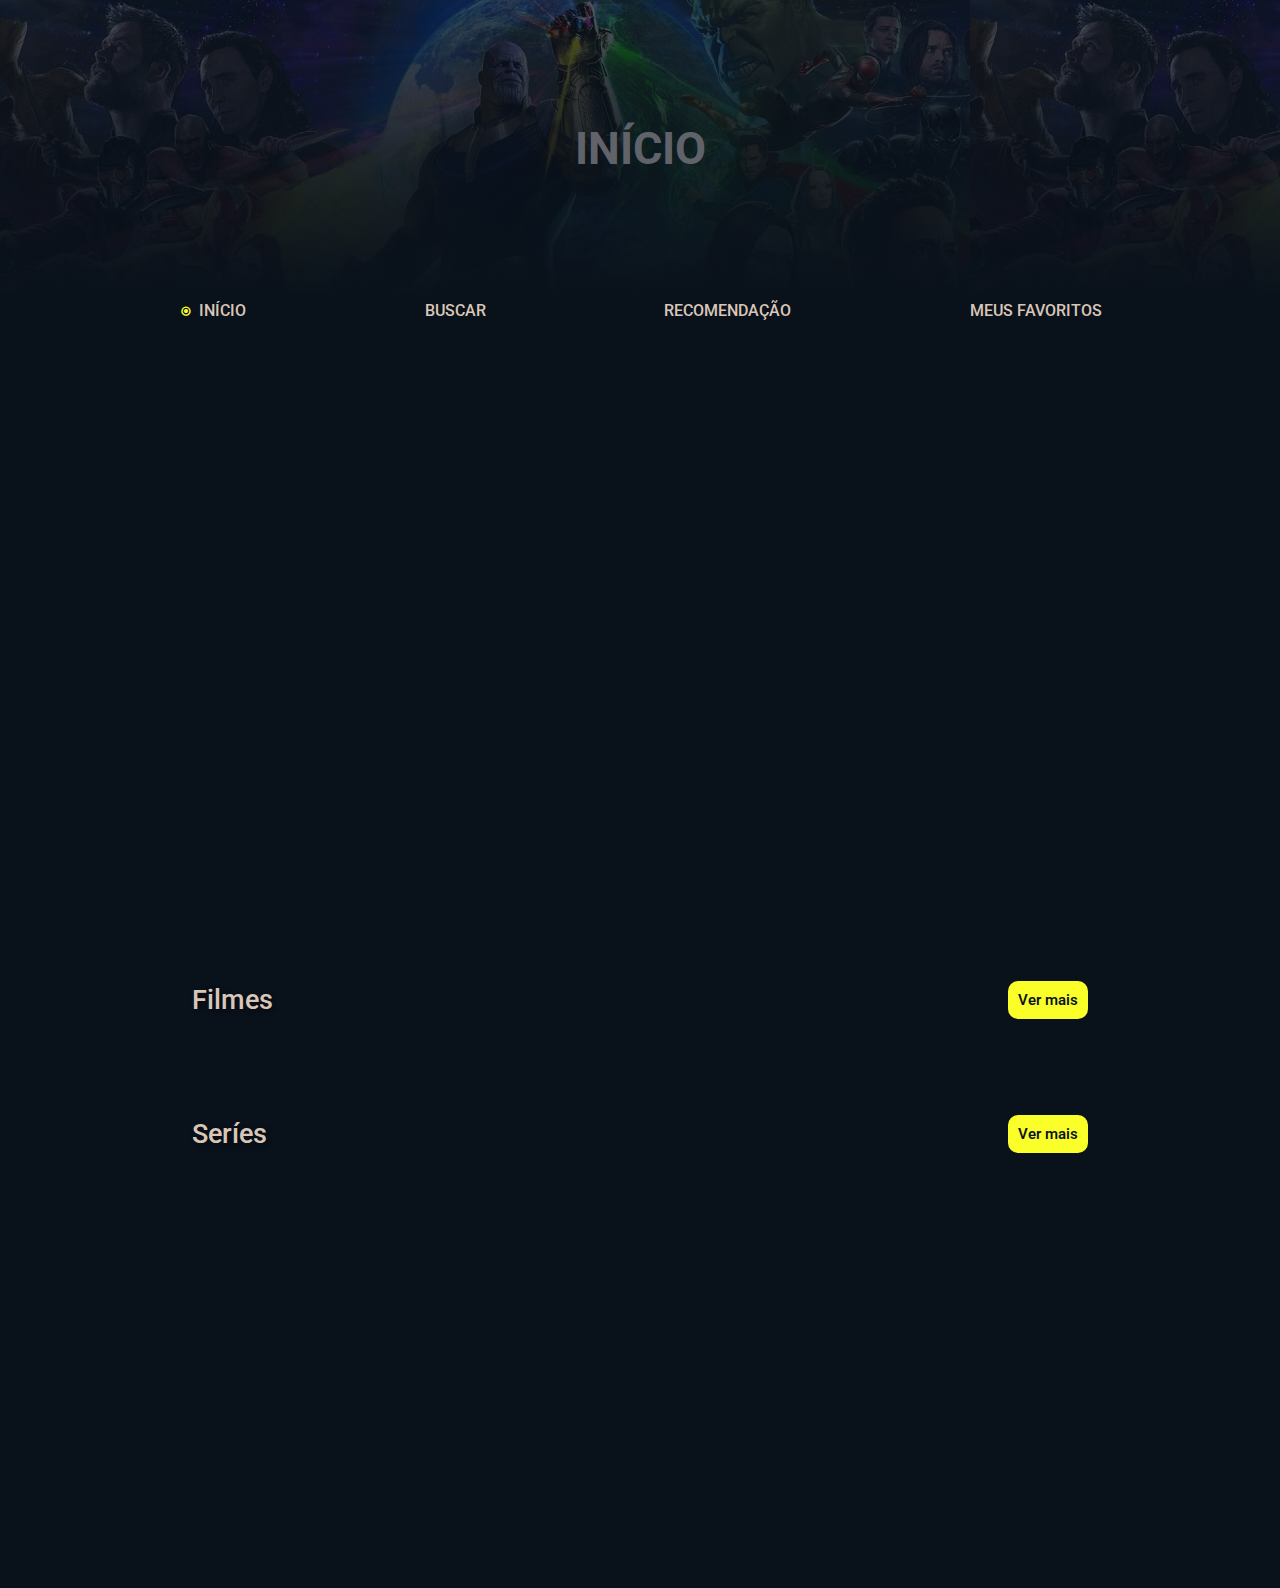
<file: index.html>
<!DOCTYPE html>
<html>
  <head>
    <meta http-equiv="refresh" content="0; url=pages/home/home.html" />
    <link rel="shortcut icon" href="/assets/img/favicon.ico" type="image/x-icon">
  </head>
  <body></body>
</html>
</file>
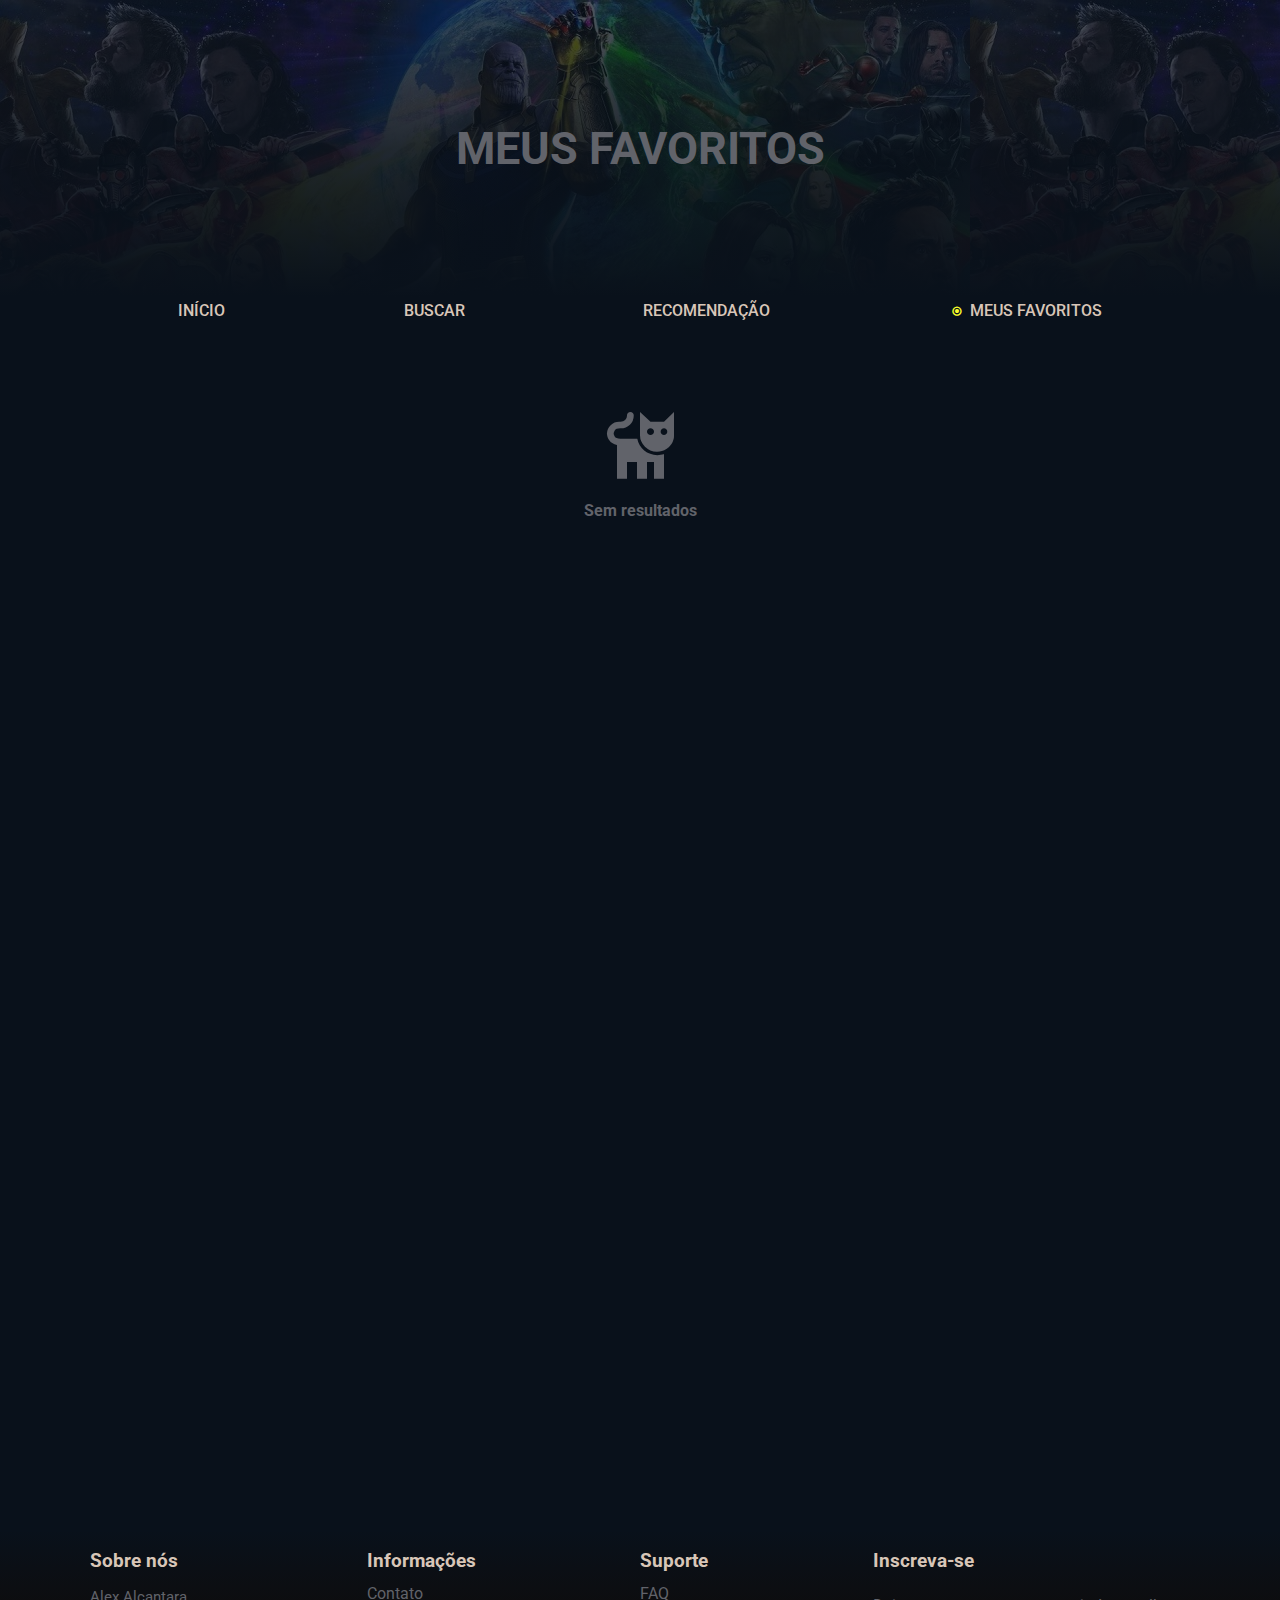
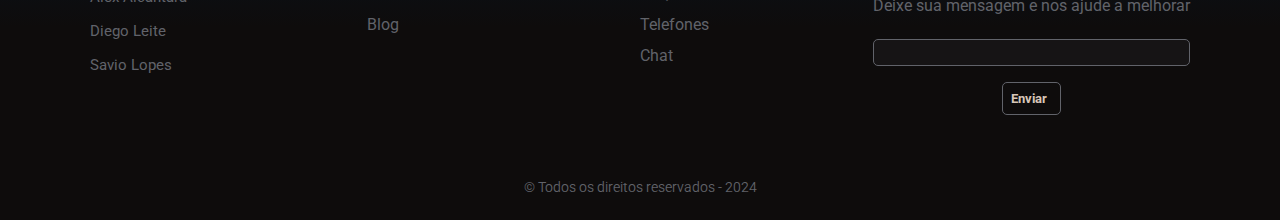
<file: pages/favorites/favorites.html>
<!DOCTYPE html>
<html lang="pt-BR">
  <head>
    <meta charset="UTF-8" />
    <meta name="viewport" content="width=device-width, initial-scale=1.0" />
    <title>Meus favoritos</title>
    <link rel="stylesheet" href="../../styles/global/globalStyles.css" />
    <link rel="stylesheet" href="../../styles/stylePages/favorites.css" />
    <link
      href="https://fonts.googleapis.com/css2?family=Roboto:wght@400;700&display=swap"
      rel="stylesheet"
    />
    <link
      href="https://unpkg.com/boxicons@2.1.4/css/boxicons.min.css"
      rel="stylesheet"
    />
    <link
      rel="stylesheet"
      href="https://cdnjs.cloudflare.com/ajax/libs/font-awesome/6.6.0/css/all.min.css"
      integrity="sha512-Kc323vGBEqzTmouAECnVceyQqyqdsSiqLQISBL29aUW4U/M7pSPA/gEUZQqv1cwx4OnYxTxve5UMg5GT6L4JJg=="
      crossorigin="anonymous"
      referrerpolicy="no-referrer"
    />
    <link
      rel="shortcut icon"
      href="https://gerencia-de-configuracao-e-mudancas.github.io/projeto-final-devmasters/assets/img/favicon.ico"
      type="image/x-icon"
    />
  </head>
  <body>
    <div class="conteinerPrincipal">
      <div class="modalMenuTelasMenores">
        <a href="../home/home.html">INÍCIO </a>
        <a href="../findTitulo/findTitulo.html">BUSCAR</a>

        <a href="../randomTitulo/randomTitulo.html">RECOMENDAÇÃO</a>

        <a href="../favorites/favorites.html">MEUS FAVORITOS</a>
      </div>
      <div class="divModal hide" id="divModalFavorites"></div>
      <header>
        <div class="logo">
          <div class="conteinerLogo"><h1>MEUS FAVORITOS</h1></div>
        </div>

        <div class="iconeMenu">
          <i class="bx bx-menu"></i>
        </div>

        <nav>
          <a href="../home/home.html">INÍCIO </a>

          <a href="../findTitulo/findTitulo.html">BUSCAR</a>

          <a href="../randomTitulo/randomTitulo.html">RECOMENDAÇÃO</a>

          <a href="../favorites/favorites.html"
            ><i class="bx bx-radio-circle-marked"></i>MEUS FAVORITOS</a
          >
        </nav>
      </header>
      <div class="corpo">
        <div class="containeFavoritos" id="containeFavoritos"></div>
      </div>
      <footer>
        <div id="footer_content">
          <div id="footer_contacts">
            <h3>Sobre nós</h3>
            <div class="infoIntegrantes">
              <p>Alex Alcantara</p>
              <a
                href="https://www.instagram.com/alexalcantaral/"
                class="footer-link"
              >
                <i class="fa-brands fa-instagram"></i>
              </a>
              <a href="https://github.com/alexalcantaral" class="footer-link">
                <i class="fa-brands fa-github"></i>
              </a>
            </div>
            <div class="infoIntegrantes">
              <p>Diego Leite</p>
              <a
                href="https://www.instagram.com/diegolts7/"
                class="footer-link"
              >
                <i class="fa-brands fa-instagram"></i>
              </a>
              <a href="https://github.com/diegolts7" class="footer-link">
                <i class="fa-brands fa-github"></i>
              </a>
            </div>
            <div class="infoIntegrantes">
              <p>Savio Lopes</p>
              <a
                href="https://www.instagram.com/saviolopesvs/"
                class="footer-link"
              >
                <i class="fa-brands fa-instagram"></i>
              </a>
              <a href="https://github.com/saviolvs" class="footer-link">
                <i class="fa-brands fa-github"></i>
              </a>
            </div>
          </div>
          <ul class="footer-list">
            <li>
              <h3>Informações</h3>
            </li>
            <li>
              <a href="#" class="footer-link">Contato</a>
            </li>
            <li>
              <a href="#" class="footer-link">Blog</a>
            </li>
          </ul>
          <ul class="footer-list">
            <li>
              <h3>Suporte</h3>
            </li>
            <li>
              <a href="#" class="footer-link">FAQ</a>
            </li>
            <li>
              <a href="#" class="footer-link">Telefones</a>
            </li>
            <li>
              <a href="#" class="footer-link">Chat</a>
            </li>
          </ul>
          <div id="footer_subscribe">
            <h3>Inscreva-se</h3>
            <p>Deixe sua mensagem e nos ajude a melhorar</p>
            <div id="input_group">
              <input type="email" id="email" />
              <button>
                Enviar
                <i class="fa-regular fa-envelope"></i>
              </button>
            </div>
          </div>
        </div>
        <div id="footer_copyright">
          &copy Todos os direitos reservados - 2024
        </div>
      </footer>
    </div>
    <script src="../../js/functions/scrollNavBar/scrollNavBar.js"></script>
    <script src="../../js/main/favorites/main.js" type="module"></script>
  </body>
</html>
</file>
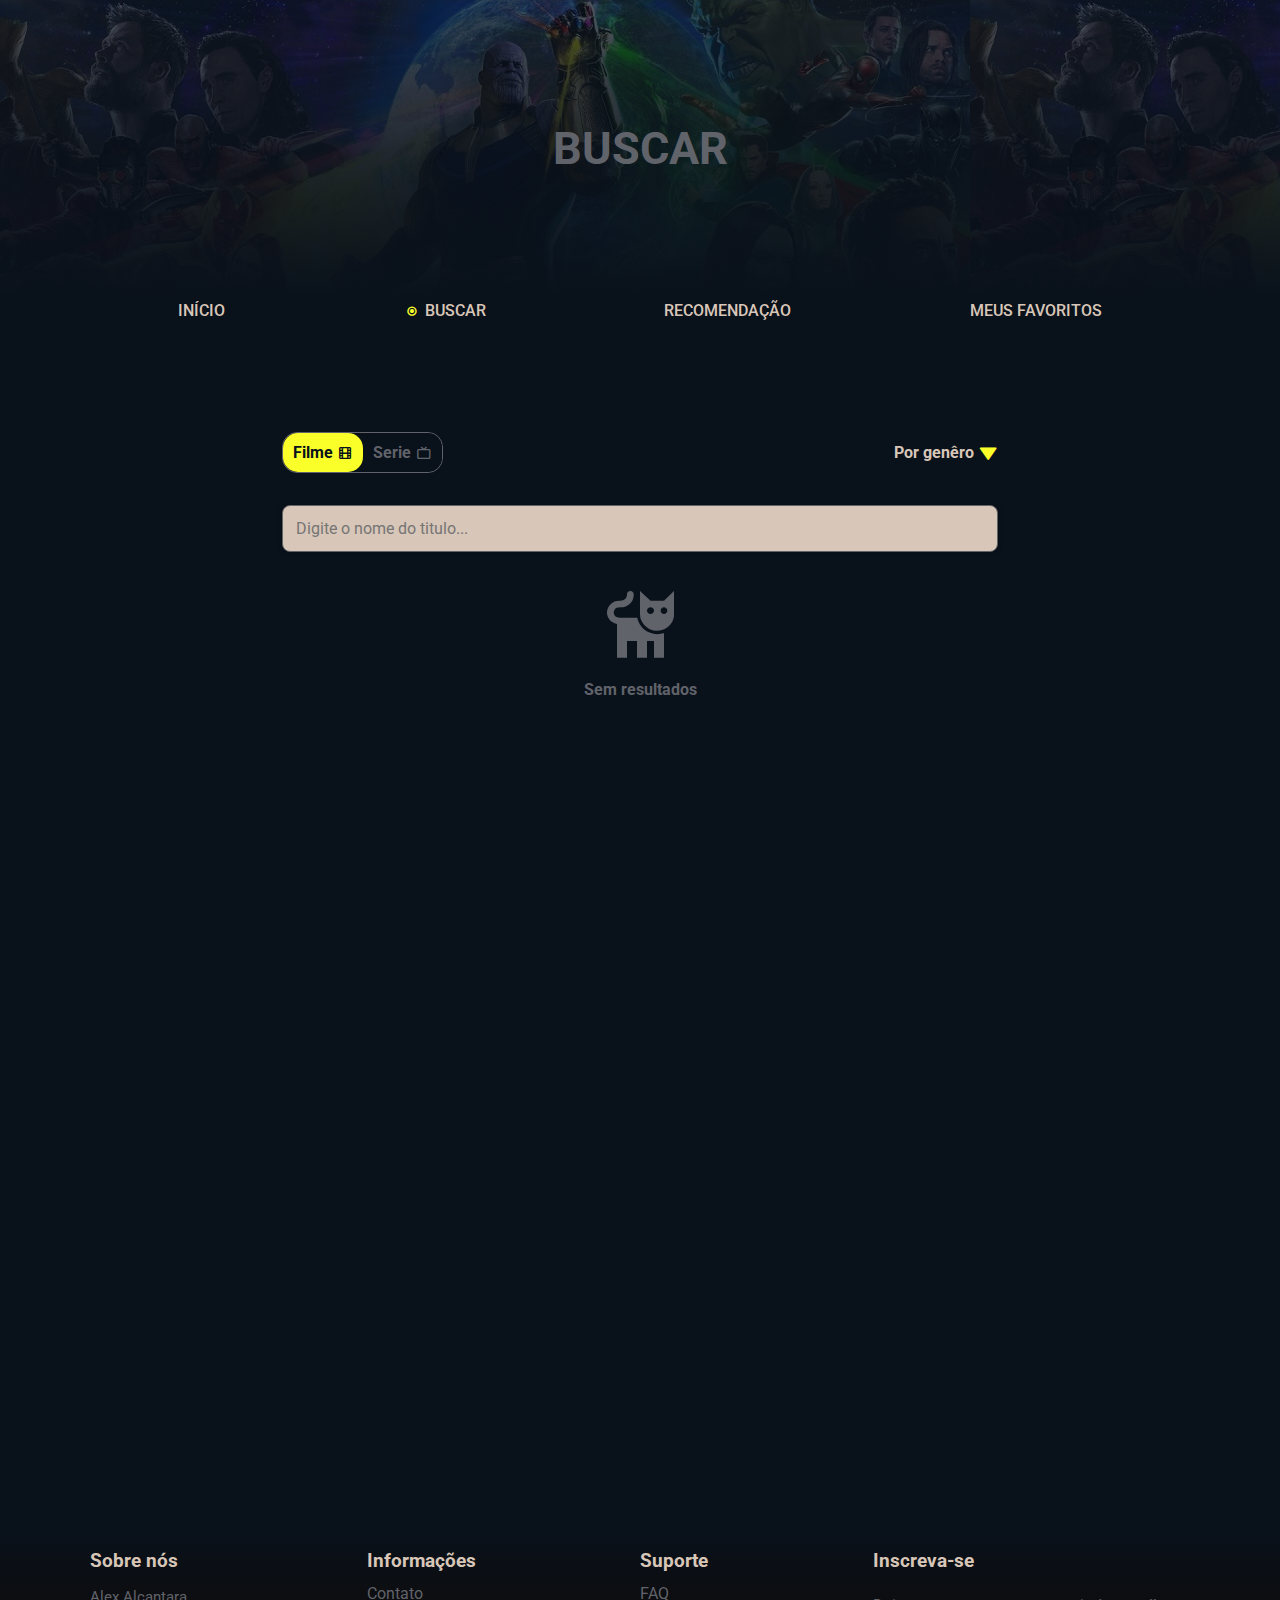
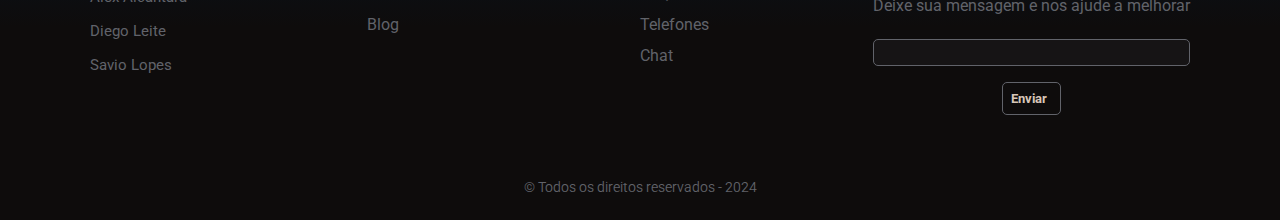
<file: pages/findTitulo/findTitulo.html>
<!DOCTYPE html>
<html lang="pt-BR">
  <head>
    <meta charset="UTF-8" />
    <meta name="viewport" content="width=device-width, initial-scale=1.0" />
    <title>Pesquisar Titulo</title>
    <link rel="stylesheet" href="../../styles/global/globalStyles.css" />
    <link rel="stylesheet" href="../../styles/stylePages/findTitulo.css" />
    <link
      href="https://fonts.googleapis.com/css2?family=Roboto:wght@400;700&display=swap"
      rel="stylesheet"
    />
    <link
      href="https://unpkg.com/boxicons@2.1.4/css/boxicons.min.css"
      rel="stylesheet"
    />

    <link
      rel="stylesheet"
      href="https://cdnjs.cloudflare.com/ajax/libs/font-awesome/6.6.0/css/all.min.css"
      integrity="sha512-Kc323vGBEqzTmouAECnVceyQqyqdsSiqLQISBL29aUW4U/M7pSPA/gEUZQqv1cwx4OnYxTxve5UMg5GT6L4JJg=="
      crossorigin="anonymous"
      referrerpolicy="no-referrer"
    />
    <link
      rel="shortcut icon"
      href="/assets/img/favicon.ico"
      type="image/x-icon"
    />
  </head>

  <body>
    <div class="conteinerPrincipal">
      <div class="modalMenuTelasMenores">
        <a href="../home/home.html">INÍCIO </a>
        <a href="../findTitulo/findTitulo.html">BUSCAR</a>

        <a href="../randomTitulo/randomTitulo.html">RECOMENDAÇÃO</a>

        <a href="../favorites/favorites.html">MEUS FAVORITOS</a>
      </div>
      <div class="divModal hide" id="divModalFindTitulo"></div>
      <header>
        <div class="logo">
          <div class="conteinerLogo"><h1>BUSCAR</h1></div>
        </div>

        <div class="iconeMenu">
          <i class="bx bx-menu"></i>
        </div>

        <nav>
          <a href="../home/home.html">INÍCIO </a>

          <a href="../findTitulo/findTitulo.html"
            ><i class="bx bx-radio-circle-marked"></i>BUSCAR</a
          >

          <a href="../randomTitulo/randomTitulo.html">RECOMENDAÇÃO</a>

          <a href="../favorites/favorites.html">MEUS FAVORITOS</a>
        </nav>
      </header>
      <div class="corpo">
        <div class="conteinerPesquisa">
          <div class="infoPesquisa">
            <div class="selectFilmeSerie">
              <button id="selectFilmes" class="active">
                Filme <i class="bx bx-film"></i>
              </button>
              <button id="selectSeries" class="desactive">
                Serie <i class="bx bx-tv"></i>
              </button>
            </div>
            <div class="infoGeneroBusca">
              <div id="selectGenre">
                <p>Por genêro <i class="bx bxs-down-arrow"></i></p>
              </div>
              <div class="hide" id="selectSearch">
                <p>Por nome <i class="bx bx-search-alt-2"></i></p>
              </div>
            </div>
          </div>
          <div class="elementsPesquisa">
            <input
              type="text"
              id="inputPesquisa"
              placeholder="Digite o nome do titulo..."
            />
          </div>
          <div class="listGeneros hide" id="conteinerGeneros"></div>

          <div
            class="conteinerRenderPesquisa"
            id="conteinerRenderPesquisa"
          ></div>
        </div>
      </div>
      <footer>
        <div id="footer_content">
          <div id="footer_contacts">
            <h3>Sobre nós</h3>
            <div class="infoIntegrantes">
              <p>Alex Alcantara</p>
              <a
                href="https://www.instagram.com/alexalcantaral/"
                class="footer-link"
              >
                <i class="fa-brands fa-instagram"></i>
              </a>
              <a href="https://github.com/alexalcantaral" class="footer-link">
                <i class="fa-brands fa-github"></i>
              </a>
            </div>
            <div class="infoIntegrantes">
              <p>Diego Leite</p>
              <a
                href="https://www.instagram.com/diegolts7/"
                class="footer-link"
              >
                <i class="fa-brands fa-instagram"></i>
              </a>
              <a href="https://github.com/diegolts7" class="footer-link">
                <i class="fa-brands fa-github"></i>
              </a>
            </div>
            <div class="infoIntegrantes">
              <p>Savio Lopes</p>
              <a
                href="https://www.instagram.com/saviolopesvs/"
                class="footer-link"
              >
                <i class="fa-brands fa-instagram"></i>
              </a>
              <a href="https://github.com/saviolvs" class="footer-link">
                <i class="fa-brands fa-github"></i>
              </a>
            </div>
          </div>
          <ul class="footer-list">
            <li>
              <h3>Informações</h3>
            </li>
            <li>
              <a href="#" class="footer-link">Contato</a>
            </li>
            <li>
              <a href="#" class="footer-link">Blog</a>
            </li>
          </ul>
          <ul class="footer-list">
            <li>
              <h3>Suporte</h3>
            </li>
            <li>
              <a href="#" class="footer-link">FAQ</a>
            </li>
            <li>
              <a href="#" class="footer-link">Telefones</a>
            </li>
            <li>
              <a href="#" class="footer-link">Chat</a>
            </li>
          </ul>
          <div id="footer_subscribe">
            <h3>Inscreva-se</h3>
            <p>Deixe sua mensagem e nos ajude a melhorar</p>
            <div id="input_group">
              <input type="email" id="email" />
              <button>
                Enviar
                <i class="fa-regular fa-envelope"></i>
              </button>
            </div>
          </div>
        </div>
        <div id="footer_copyright">
          &copy Todos os direitos reservados - 2024
        </div>
      </footer>
    </div>
    <script src="../../js/functions/scrollNavBar/scrollNavBar.js"></script>
    <script src="../../js/main/findTitulo/main.js" type="module"></script>
  </body>
</html>
</file>
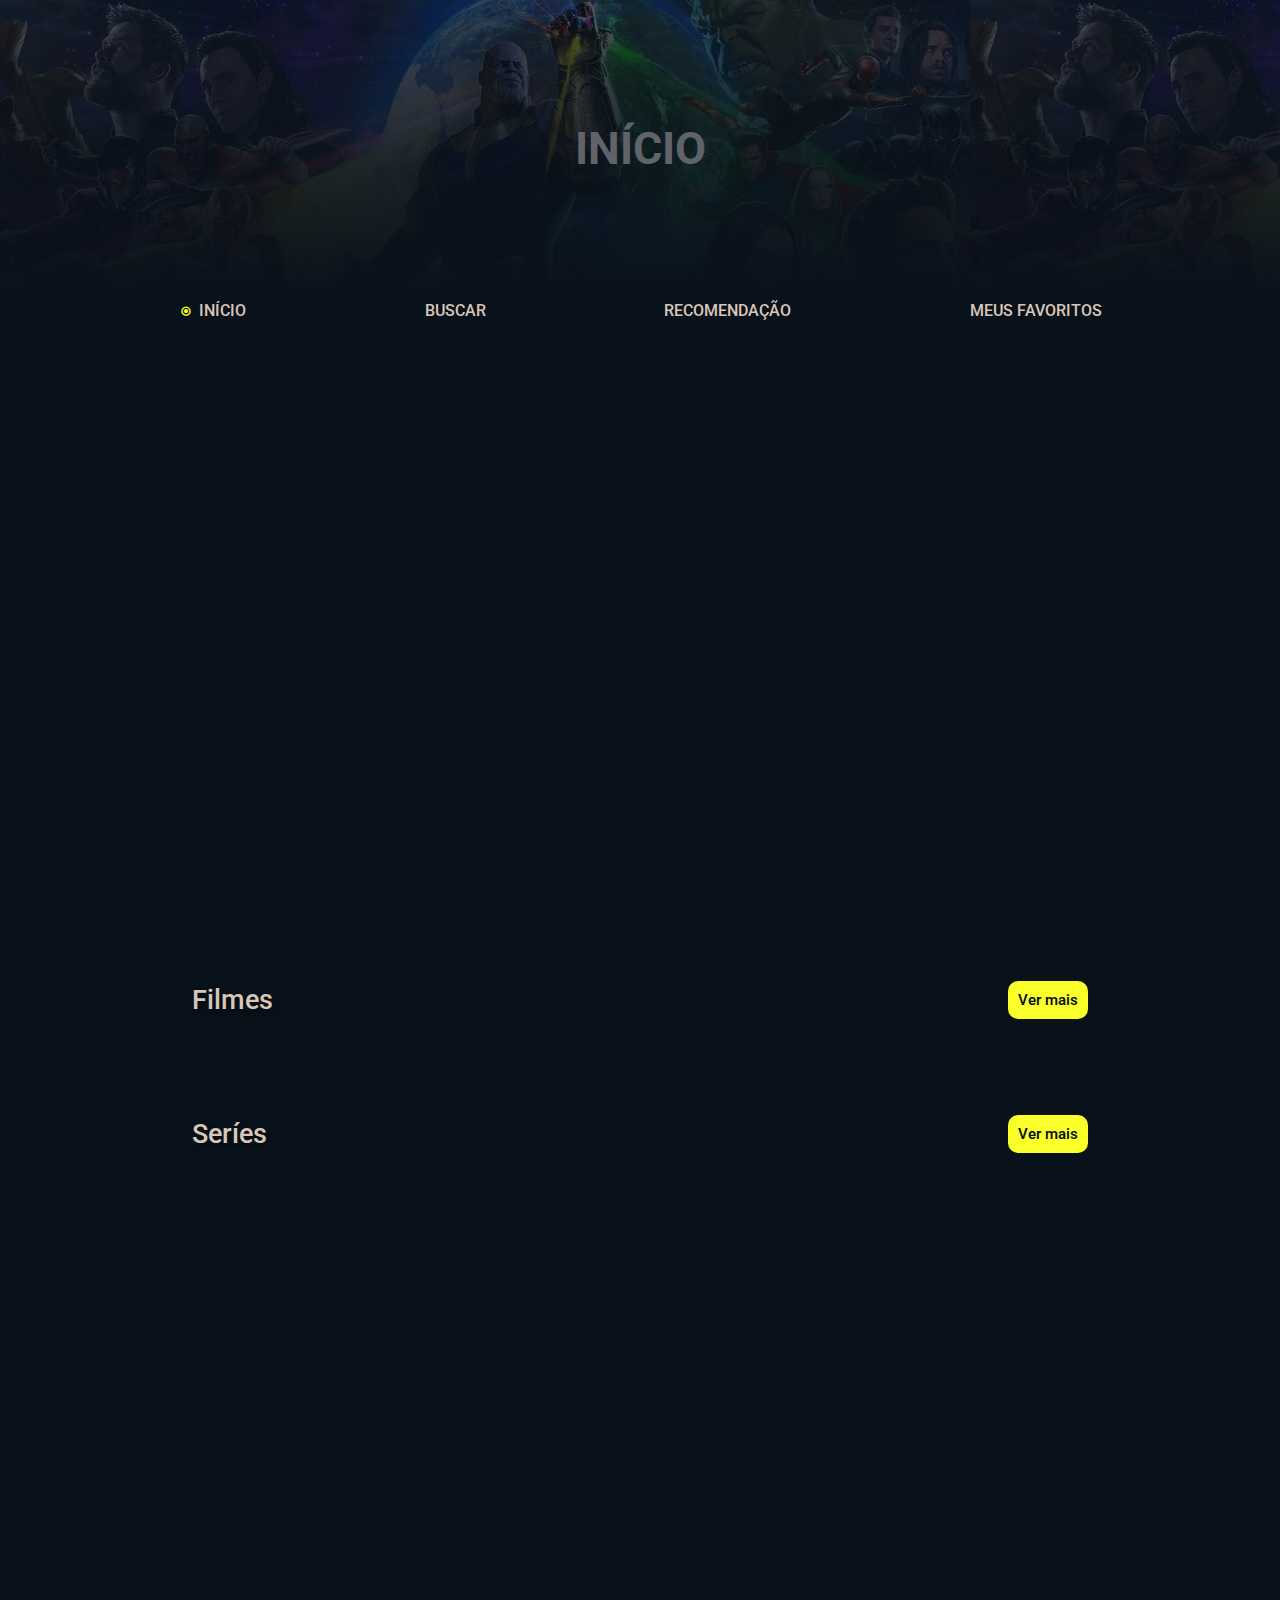
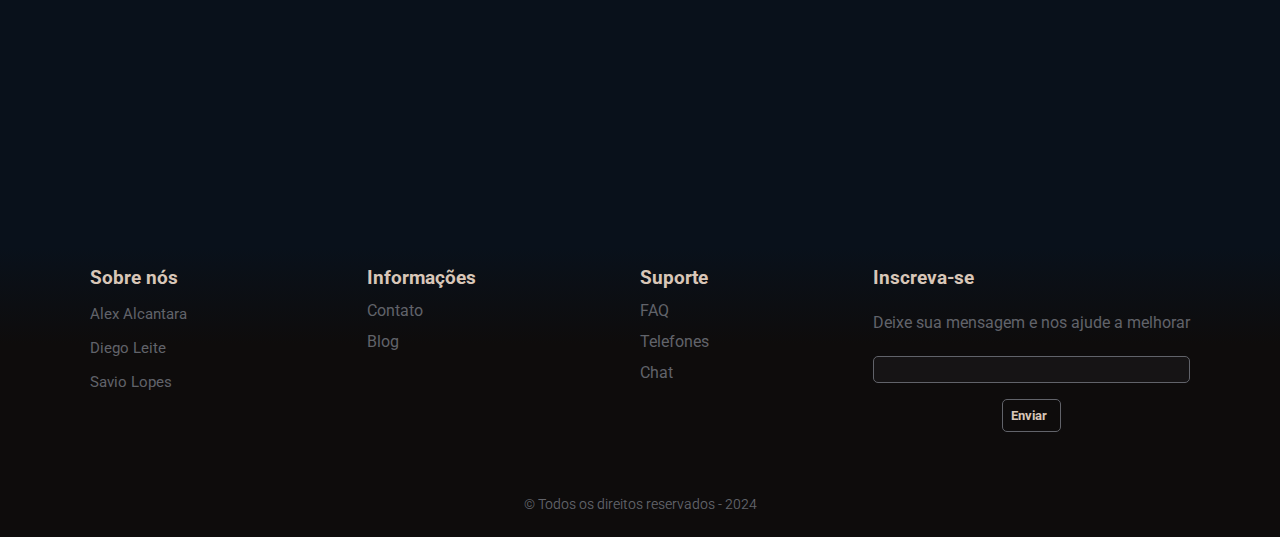
<file: pages/home/home.html>
<!DOCTYPE html>
<html lang="pt-BR">
  <head>
    <meta charset="UTF-8" />
    <meta name="viewport" content="width=device-width, initial-scale=1.0" />
    <title>Filmes e Series</title>
    <link rel="stylesheet" href="../../styles/global/globalStyles.css" />
    <link
      href="https://fonts.googleapis.com/css2?family=Roboto:wght@400;700&display=swap"
      rel="stylesheet"
    />
    <link rel="stylesheet" href="../../styles/stylePages/home.css" />
    <link
      href="https://unpkg.com/boxicons@2.1.4/css/boxicons.min.css"
      rel="stylesheet"
    />
    <link
      rel="stylesheet"
      href="https://cdnjs.cloudflare.com/ajax/libs/font-awesome/6.6.0/css/all.min.css"
      integrity="sha512-Kc323vGBEqzTmouAECnVceyQqyqdsSiqLQISBL29aUW4U/M7pSPA/gEUZQqv1cwx4OnYxTxve5UMg5GT6L4JJg=="
      crossorigin="anonymous"
      referrerpolicy="no-referrer"
    />
    <link
      rel="shortcut icon"
      href="/assets/img/favicon.ico"
      type="image/x-icon"
    />
  </head>
  <body>
    <div class="conteinerPrincipal" id="conteinerPrincipalHome">
      <div class="modalMenuTelasMenores">
        <a href="../home/home.html">INÍCIO </a>
        <a href="../findTitulo/findTitulo.html">BUSCAR</a>

        <a href="../randomTitulo/randomTitulo.html">RECOMENDAÇÃO</a>

        <a href="../favorites/favorites.html">MEUS FAVORITOS</a>
      </div>
      <div class="divModal hide" id="divModalHome"></div>

      <header>
        <div class="logo">
          <div class="conteinerLogo"><h1>INÍCIO</h1></div>
        </div>

        <div class="iconeMenu">
          <i class="bx bx-menu"></i>
        </div>

        <nav id="navBar">
          <a href="../home/home.html"
            ><i class="bx bx-radio-circle-marked"></i>INÍCIO
          </a>
          <a href="../findTitulo/findTitulo.html">BUSCAR</a>

          <a href="../randomTitulo/randomTitulo.html">RECOMENDAÇÃO</a>

          <a href="../favorites/favorites.html">MEUS FAVORITOS</a>
        </nav>
      </header>
      <div class="corpo">
        <div class="conteinerCarrosselSlides">
          <div class="carrosselSlides"></div>
          <div class="iconesSlides"></div>
        </div>
        <div class="conteinerFilmesSeries">
          <div class="infoTitulo" id="infoTituloFilmes">
            <p>Filmes</p>
            <input
              type="button"
              id="btnVerMaisFilmes"
              value="Ver mais"
              class="btnConteinerFilmesSeries"
            />
            <input
              type="button"
              id="btnVerMenosFilmes"
              value="Ver menos"
              class="btnConteinerFilmesSeries hide"
            />
          </div>
          <div class="conteinerRenderTitulo" id="contenerRenderFilmes"></div>
          <div id="conteinerBtnControlPagesFilmes"></div>
          <div class="infoTitulo" id="infoTituloSeries">
            <p>Seríes</p>
            <input
              type="button"
              id="btnVerMaisSeries"
              value="Ver mais"
              class="btnConteinerFilmesSeries"
            />
            <input
              type="button"
              id="btnVerMenosSeries"
              value="Ver menos"
              class="btnConteinerFilmesSeries hide"
            />
          </div>
          <div class="conteinerRenderTitulo" id="contenerRenderSeries"></div>
          <div id="conteinerBtnControlPagesSeries"></div>
        </div>
      </div>
      <footer>
        <div id="footer_content">
          <div id="footer_contacts">
            <h3>Sobre nós</h3>
            <div class="infoIntegrantes">
              <p>Alex Alcantara</p>
              <a
                href="https://www.instagram.com/alexalcantaral/"
                class="footer-link"
              >
                <i class="fa-brands fa-instagram"></i>
              </a>
              <a href="https://github.com/alexalcantaral" class="footer-link">
                <i class="fa-brands fa-github"></i>
              </a>
            </div>
            <div class="infoIntegrantes">
              <p>Diego Leite</p>
              <a
                href="https://www.instagram.com/diegolts7/"
                class="footer-link"
              >
                <i class="fa-brands fa-instagram"></i>
              </a>
              <a href="https://github.com/diegolts7" class="footer-link">
                <i class="fa-brands fa-github"></i>
              </a>
            </div>
            <div class="infoIntegrantes">
              <p>Savio Lopes</p>
              <a
                href="https://www.instagram.com/saviolopesvs/"
                class="footer-link"
              >
                <i class="fa-brands fa-instagram"></i>
              </a>
              <a href="https://github.com/saviolvs" class="footer-link">
                <i class="fa-brands fa-github"></i>
              </a>
            </div>
          </div>
          <ul class="footer-list">
            <li>
              <h3>Informações</h3>
            </li>
            <li>
              <a href="#" class="footer-link">Contato</a>
            </li>
            <li>
              <a href="#" class="footer-link">Blog</a>
            </li>
          </ul>
          <ul class="footer-list">
            <li>
              <h3>Suporte</h3>
            </li>
            <li>
              <a href="#" class="footer-link">FAQ</a>
            </li>
            <li>
              <a href="#" class="footer-link">Telefones</a>
            </li>
            <li>
              <a href="#" class="footer-link">Chat</a>
            </li>
          </ul>
          <div id="footer_subscribe">
            <h3>Inscreva-se</h3>
            <p>Deixe sua mensagem e nos ajude a melhorar</p>
            <div id="input_group">
              <input type="email" id="email" />
              <button>
                Enviar
                <i class="fa-regular fa-envelope"></i>
              </button>
            </div>
          </div>
        </div>
        <div id="footer_copyright">
          &copy Todos os direitos reservados - 2024
        </div>
      </footer>
    </div>

    <script src="../../js/functions/scrollNavBar/scrollNavBar.js"></script>
    <script src="../../js/main/home/main.js" type="module"></script>
  </body>
</html>
</file>
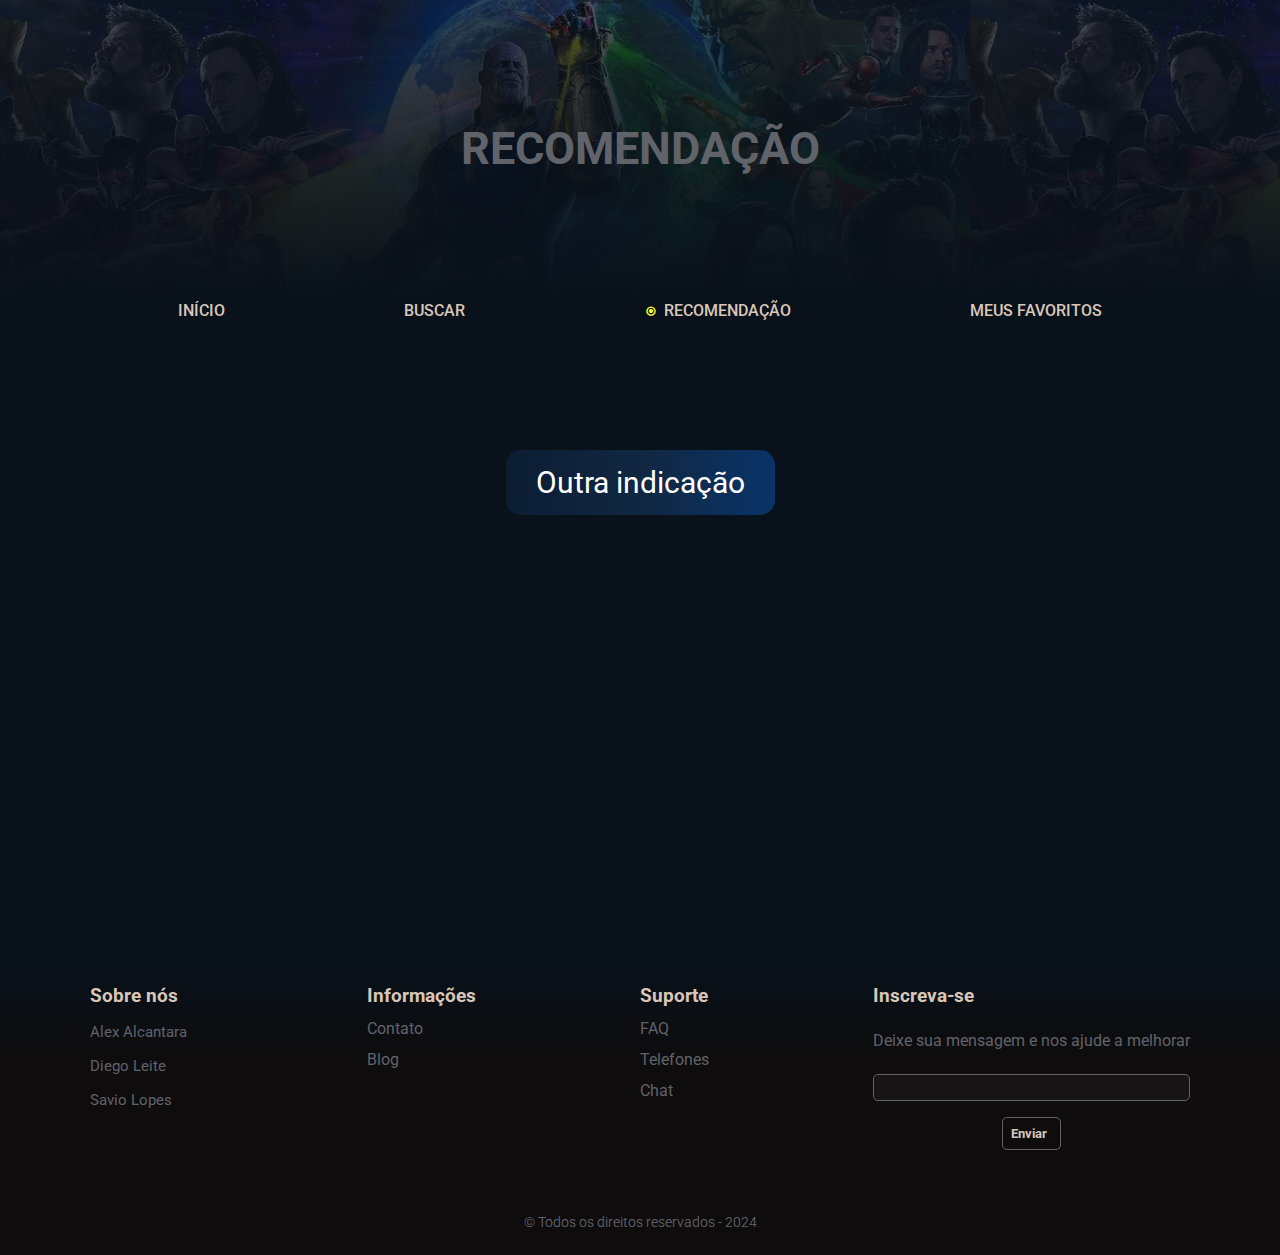
<file: pages/randomTitulo/randomTitulo.html>
<!DOCTYPE html>
<html lang="pt-BR">
  <head>
    <meta charset="UTF-8" />
    <meta name="viewport" content="width=device-width, initial-scale=1.0" />
    <title>Titulo aleatorio</title>
    <link rel="stylesheet" href="../../styles/global/globalStyles.css" />
    <link rel="stylesheet" href="../../styles/stylePages/randomTitulo.css" />
    <link
      href="https://fonts.googleapis.com/css2?family=Roboto:wght@400;700&display=swap"
      rel="stylesheet"
    />
    <link
      href="https://unpkg.com/boxicons@2.1.4/css/boxicons.min.css"
      rel="stylesheet"
    />
    <link
      rel="stylesheet"
      href="https://cdnjs.cloudflare.com/ajax/libs/font-awesome/6.6.0/css/all.min.css"
      integrity="sha512-Kc323vGBEqzTmouAECnVceyQqyqdsSiqLQISBL29aUW4U/M7pSPA/gEUZQqv1cwx4OnYxTxve5UMg5GT6L4JJg=="
      crossorigin="anonymous"
      referrerpolicy="no-referrer"
    />
    <link
      rel="shortcut icon"
      href="/assets/img/favicon.ico"
      type="image/x-icon"
    />
  </head>
  <body>
    <div class="conteinerPrincipal">
      <div class="modalMenuTelasMenores">
        <a href="../home/home.html">INÍCIO </a>
        <a href="../findTitulo/findTitulo.html">BUSCAR</a>

        <a href="../randomTitulo/randomTitulo.html">RECOMENDAÇÃO</a>

        <a href="../favorites/favorites.html">MEUS FAVORITOS</a>
      </div>
      <div class="divModal hide" id="divModalRandomTitulo"></div>

      <header>
        <div class="logo">
          <div class="conteinerLogo"><h1>RECOMENDAÇÃO</h1></div>
        </div>

        <div class="iconeMenu">
          <i class="bx bx-menu"></i>
        </div>

        <nav>
          <a href="../home/home.html">INÍCIO </a>

          <a href="../findTitulo/findTitulo.html">BUSCAR</a>

          <a href="../randomTitulo/randomTitulo.html"
            ><i class="bx bx-radio-circle-marked"></i>RECOMENDAÇÃO</a
          >

          <a href="../favorites/favorites.html">MEUS FAVORITOS</a>
        </nav>
      </header>
      <div class="corpo">
        <div
          class="containerRenderTituloAleatorio"
          id="containerRenderTituloAleatorio"
        ></div>
        <div class="botao">
          <button id="btnGerarFilme">Outra indicação</button>
        </div>
      </div>
      <footer>
        <div id="footer_content">
          <div id="footer_contacts">
            <h3>Sobre nós</h3>
            <div class="infoIntegrantes">
              <p>Alex Alcantara</p>
              <a
                href="https://www.instagram.com/alexalcantaral/"
                class="footer-link"
              >
                <i class="fa-brands fa-instagram"></i>
              </a>
              <a href="https://github.com/alexalcantaral" class="footer-link">
                <i class="fa-brands fa-github"></i>
              </a>
            </div>
            <div class="infoIntegrantes">
              <p>Diego Leite</p>
              <a
                href="https://www.instagram.com/diegolts7/"
                class="footer-link"
              >
                <i class="fa-brands fa-instagram"></i>
              </a>
              <a href="https://github.com/diegolts7" class="footer-link">
                <i class="fa-brands fa-github"></i>
              </a>
            </div>
            <div class="infoIntegrantes">
              <p>Savio Lopes</p>
              <a
                href="https://www.instagram.com/saviolopesvs/"
                class="footer-link"
              >
                <i class="fa-brands fa-instagram"></i>
              </a>
              <a href="https://github.com/saviolvs" class="footer-link">
                <i class="fa-brands fa-github"></i>
              </a>
            </div>
          </div>
          <ul class="footer-list">
            <li>
              <h3>Informações</h3>
            </li>
            <li>
              <a href="#" class="footer-link">Contato</a>
            </li>
            <li>
              <a href="#" class="footer-link">Blog</a>
            </li>
          </ul>
          <ul class="footer-list">
            <li>
              <h3>Suporte</h3>
            </li>
            <li>
              <a href="#" class="footer-link">FAQ</a>
            </li>
            <li>
              <a href="#" class="footer-link">Telefones</a>
            </li>
            <li>
              <a href="#" class="footer-link">Chat</a>
            </li>
          </ul>
          <div id="footer_subscribe">
            <h3>Inscreva-se</h3>
            <p>Deixe sua mensagem e nos ajude a melhorar</p>
            <div id="input_group">
              <input type="email" id="email" />
              <button>
                Enviar
                <i class="fa-regular fa-envelope"></i>
              </button>
            </div>
          </div>
        </div>
        <div id="footer_copyright">
          &copy Todos os direitos reservados - 2024
        </div>
      </footer>
    </div>
    <script src="../../js/functions/scrollNavBar/scrollNavBar.js"></script>
    <script src="../../js/main/randomTitulo/main.js" type="module"></script>
  </body>
</html>
</file>
<file: styles/global/globalStyles.css>
@import url("https://fonts.googleapis.com/css2?family=Inter:ital,opsz,wght@0,14..32,100..900;1,14..32,100..900&display=swap");

::-webkit-scrollbar {
  width: 4px; /* Largura da barra de rolagem */
}

/* Estilizando a pista (fundo) da barra de rolagem */
::-webkit-scrollbar-track {
  background: inherit; /* Cor de fundo da pista */
}

/* Estilizando o polegar (alça) da barra de rolagem */
::-webkit-scrollbar-thumb {
  background: #61636a; /* Cor do polegar */
}

* {
  margin: 0;
  padding: 0;
  box-sizing: border-box;
  font-family: "Roboto", sans-serif;
}

a {
  text-decoration: none;
}

html {
  background-color: #09111b;
  color: #d8c6b8;
}

.conteinerPrincipal {
  width: 100%;
  min-height: 100vh;
}

header {
  width: 100%;
  height: 40vh;
}

.logo {
  height: 82.5%;
  width: 100%;
  background: url("../../assets/img/vingadores-logo.jpg");
}

.conteinerLogo {
  width: 100%;
  height: 100%;
  background: linear-gradient(
    to top,
    #09111b,
    rgba(9, 17, 27, 0.9),
    rgba(9, 17, 27, 0.7)
  );
  display: flex;
  align-items: center;
  justify-content: center;
  h1 {
    color: #61636a;
    font-size: 45px;
  }
}

nav {
  display: flex;
  height: 7.5%;
  justify-content: space-evenly;
}

nav a {
  font-size: 16px;
  font-weight: 510;
  color: #d8c6b8;
  display: flex;
  align-items: center;
  gap: 0.3rem;
  i {
    color: #faff2a;
  }
}

nav a:hover {
  color: #faff2a;
  transition: 0.3s;
}

.scrolledNavBar {
  background-color: rgba(9, 17, 27, 0.7);
  backdrop-filter: blur(3px);
  position: fixed;
  z-index: 1;
  top: 0;
  width: 100%;
  height: 9vh;
  box-shadow: 0px 0px 3px rgba(0, 0, 0, 0.4);
}

.corpo {
  display: flex;
  flex-direction: column;
  min-height: 60vh;
  width: 100%;
}

.iconeMenu {
  display: none;
  color: #d8c6b8;
  font-size: 35px;
}

.modalMenuTelasMenores {
  display: none;
  align-items: center;
  justify-content: center;
  text-align: justify;
  width: 100%;
  height: 100%;
  position: fixed;
  backdrop-filter: blur(10px);
  background-color: rgba(9, 17, 27, 0.5);
  flex-direction: column;
  gap: 2rem;
  z-index: 2;
  a {
    font-size: 25px;
    color: #d8c6b8;
    font-weight: 550;
  }
}

footer {
  margin-top: 70vh;
  width: 100%;
  color: #d8c6b8;
  background: linear-gradient(to bottom, #09111b, #0e0c0c, #0e0c0c, #0e0c0c);
  display: flex;
  flex-direction: column;
}

.footer-link {
  text-decoration: none;
  color: #61636a;
}

.footer-link:hover {
  color: #d8c6b8;
  transition: 0.3s;
}

#footer_content {
  min-height: 25vh;
  display: flex;

  justify-content: space-around;
  padding-top: 5vh;
  flex-wrap: wrap;
  gap: 1.5rem;
  padding: 20px;
}

#footer_social_media {
  display: flex;
  align-items: center;
  gap: 2rem;
  margin-top: 1rem;
}

#footer_social_media .footer-link {
  height: 2.5rem;
  width: 2.5em;
  color: #61636a;
  border-radius: 50%;
  transition: all 0.4s;
}

#footer_contacts {
  display: flex;

  flex-direction: column;
  gap: 1rem;
}

.infoIntegrantes {
  display: flex;
  gap: 0.5rem;
  flex-wrap: wrap;
  p {
    font-size: 15px;
    color: #61636a;
  }
}

.footer-list {
  display: flex;

  flex-direction: column;
  gap: 0.75rem;
  list-style: none;
}

.footer-list .footer-link {
  color: #61636a;
}

.footer-list .footer-link:hover {
  color: #d8c6b8;
  transition: 0.3s;
}

#footer_subscribe {
  display: flex;
  flex-direction: column;
  gap: 1.5rem;
  p {
    color: #61636a;
  }
}

#footer_copyright {
  display: flex;
  justify-content: center;
  font-size: 0.9rem;
  padding: 1.5rem;
  font-weight: 350;
  color: #61636a;
}

#input_group {
  display: flex;
  flex-direction: column;
  gap: 1rem;
  input {
    padding: 5px;
    background-color: rgba(97, 99, 106, 0.1);
    border: 1px solid #61636a;
    border-radius: 5px;
    color: #d8c6b8;
  }
  button {
    cursor: pointer;
    padding: 8px;
    margin: 0 auto;
    border: 1px solid #61636a;
    color: #d8c6b8;
    background-color: inherit;
    border-radius: 5px;
    display: flex;
    gap: 0.3rem;
    align-items: center;
    justify-content: center;
    font-weight: bold;
  }
  button:hover {
    color: #61636a;
    transition: 0.3s;
  }
}

.cardTitulo {
  display: flex;
  flex-direction: column;
  align-items: center;
  justify-content: start;
  cursor: pointer;
  gap: 1rem;
  width: 250px;
  padding: 10px;
  img {
    width: 100%;
    box-shadow: 2px 2px 6px rgba(0, 0, 0, 0.5);
  }
}

.cardTitulo:hover {
  transition: 0.3s;
  img {
    opacity: 0.7;
  }
  p {
    color: #faff2a;
  }
}

.divBtnMudarPageTitulo {
  width: 100%;
  display: flex;
  align-items: center;
  justify-content: center;
  gap: 0.5rem;
  i {
    font-size: 25px;
    color: #faff2a;
    cursor: pointer;
  }
  i:hover {
    opacity: 0.6;
  }
}

.divModal {
  display: flex;
  align-items: center;
  justify-content: center;
  position: fixed;
  z-index: 10;
  width: 100%;
  height: 100vh;
  background-color: rgba(97, 99, 106, 0.1);
  backdrop-filter: blur(5px);
}

.divModalCentral {
  width: 65vh;
  max-height: 75vh;
  overflow-y: auto;
  border-radius: 5px;
  padding: 25px;
  background: linear-gradient(45deg, #09111b, #1c2a3a);
  box-shadow: 1px 1px 3px rgba(0, 0, 0, 0.4);
  display: flex;
  align-items: center;
  flex-direction: column;
  gap: 1.5rem;
  animation: aparecerModal ease 0.3s forwards;
}

@keyframes aparecerModal {
  0% {
    opacity: 0%;
  }
  50% {
    opacity: 50%;
  }
  100% {
    opacity: 100%;
  }
}

.modalTitulo {
  font-size: 18px;
  color: #faff2a;
  font-weight: bold;
  text-align: center;
}

.divOverview {
  width: 100%;
  p {
    text-indent: 7px;
    font-size: 16px;
    text-align: justify;
    font-weight: lighter;
  }
}

.divImg {
  width: 100%;
  display: flex;
  justify-content: center;
  img {
    width: 90%;
    border-radius: 8px;
  }
}

.divInfoMidiaTitulo {
  display: flex;
  align-items: center;
  justify-content: center;
  gap: 0.5rem;
  flex-wrap: wrap;
  p {
    font-weight: bold;
    color: #d8c6b8;
  }
  i {
    color: #faff2a;
    font-size: 22px;
  }
}

.divFavoritarTitulo {
  i {
    font-size: 30px;
    cursor: pointer;
  }
  i:hover {
    color: red;
    transition: 0.3s;
  }
}

.divTituloFavorito {
  i {
    font-size: 30px;
    cursor: pointer;
    color: red;
  }
  i:hover {
    opacity: 0.6;
    transition: 0.3s;
  }
}

.imgLoading {
  width: 50px;
  margin: 0 auto;
}

.divIconeTitulosVazio {
  margin: 0 auto;
  display: flex;
  align-items: center;
  justify-content: center;
  flex-direction: column;
  gap: 1rem;
  p {
    font-size: 16px;
    font-weight: bold;
    color: #61636a;
  }
  i {
    font-size: 80px;
    color: #61636a;
  }
}

@media screen and (max-width: 750px) {
  #footer_contacts {
    width: 40%;
    align-items: center;
  }
  .footer-list {
    width: 40%;
    align-items: center;
  }
  #footer_subscribe {
    width: 40%;
    align-items: center;
  }
  .cardTitulo {
    width: 200px;
  }
}

@media screen and (max-width: 600px) {
  nav a {
    font-size: 12px;
  }
  header {
    height: 30vh;
  }
  .cardTitulo {
    width: 150px;
  }
  .logo {
    background: url("../../assets/img/vingadores-logo.jpg") center top;
  }
  .divModalCentral {
    width: 55vh;
  }
}

@media screen and (max-width: 450px) {
  nav {
    display: none;
  }
  header {
    height: 25vh;
  }
  .conteinerLogo {
    h1 {
      font-size: 27px;
    }
  }
  .iconeMenu {
    display: flex;
    align-items: center;
    justify-content: center;
  }
  #footer_content {
    gap: 2rem;
    flex-direction: column;
    align-items: center;
    justify-content: center;
    h3 {
      font-size: 14px;
      text-align: center;
    }
  }
  #footer_subscribe {
    p {
      font-size: 13px;
    }
  }
  .footer-list .footer-link {
    font-size: 13px;
  }
  .infoIntegrantes {
    gap: 0.3rem;
    p {
      font-size: 13px;
    }
  }
  .cardTitulo {
    width: 128px;

    p {
      letter-spacing: 1px;
      text-align: center;
    }
  }
  .divModalCentral {
    width: 90%;
  }
}
</file>
<file: styles/stylePages/favorites.css>
.hide {
  display: none;
}

.containeFavoritos{
  width: 70%;
  display: flex;
  gap: 1rem;
  flex-wrap: wrap;
  margin: 0 auto;
  margin-top: 5vh;
}
</file>
<file: styles/stylePages/findTitulo.css>
* {
  color: #d8c6b8;
}

.conteinerPesquisa {
  width: 70%;
  margin: 0 auto;
  margin-top: 8vh;
  display: flex;
  flex-direction: column;
  gap: 2rem;
}

.infoPesquisa {
  margin: 0 auto;
  display: flex;
  align-items: center;
  justify-content: space-between;
  width: 80%;

  gap: 2rem;
}

.infoGeneroBusca {
  p {
    cursor: pointer;
    display: flex;
    align-items: center;
    gap: 0.3rem;
    font-size: 16px;
    font-weight: bold;
    i {
      font-size: 20px;
      color: #faff2a;
    }
  }
  p:hover {
    color: #faff2a;
  }
}

.selectFilmeSerie {
  display: flex;
  align-items: center;
  justify-content: center;
  border: 1px solid #61636a;
  border-radius: 15px;
  button {
    cursor: pointer;
    padding: 10px;
    border-radius: 15px;
    border: none;
    font-size: 16px;
    font-weight: bold;
    display: flex;
    align-items: center;
    justify-content: center;
    gap: 0.3rem;
  }
}

.active {
  background-color: #faff2a;
  color: #09111b;
  i {
    color: #09111b;
  }
}

.desactive {
  background-color: #09111b;
  color: #61636a;
  i {
    color: #61636a;
  }
}
.desactive:hover {
  color: #d8c6b8;
  i {
    color: #d8c6b8;
  }
}

.elementsPesquisa {
  display: flex;
  align-items: center;
  justify-content: center;
  gap: 2rem;
  input {
    padding: 13px;
    color: #09111b;
    background-color: #d8c6b8;
    border: 1px solid #61636a;
    width: 80%;
    border-radius: 8px;
    box-shadow: 0px 0px 4px rgba(0, 0, 0, 0.4);
    outline: none;
    font-size: 16px;
  }
}

.generos {
  display: flex;
  flex-direction: column;
  width: 100%;
}

.listGeneros {
  margin: 0 auto;
  width: 50%;
  display: flex;
  align-items: center;
  justify-content: center;
  flex-wrap: wrap;
  gap: 1rem;
}

.genero-button {
  width: 20vh;
  height: 10vh;
  box-shadow: 0px 0px 3px rgba(255, 255, 255, 0.3);
  background: linear-gradient(45deg, #09111b, #1c2a3a);
  transition: all;
  border: none;
  border-radius: 5px;
  font-size: 18px;
  font-weight: bold;
}
.genero-button:hover {
  background: linear-gradient(45deg, #09111b, rgba(250, 255, 42, 0.6));
  transition: 0.5s;
}

.hide {
  display: none;
}

.conteinerRenderPesquisa {
  width: 100%;
  display: flex;
  flex-wrap: wrap;
  gap: 1rem;
}

.infoResultadoPesquisa {
  display: flex;
  align-items: center;
  justify-content: center;
  padding: 2vh;
  p {
    font-size: 14px;
    font-weight: bold;
    color: #d8c6b8;
    text-align: center;
  }
}

@media screen and (max-width: 600px) {
  .conteinerPesquisa {
    width: 85%;
    margin-top: 6vh;
  }
  .elementsPesquisa {
    gap: 1rem;
    input {
      width: 100%;
    }
  }
  .infoPesquisa {
    width: 90%;
  }
  .infoGeneroBusca {
    p {
      font-size: 15px;
      i {
        font-size: 18px;
      }
    }
  }
  .selectFilmeSerie {
    button {
      font-size: 15px;
    }
  }
  .conteinerRenderPesquisa {
    justify-content: center;
  }
  .listGeneros {
    width: 80%;
  }
}

@media screen and (max-width: 450px) {
  .conteinerPesquisa {
    width: 85%;
    margin-top: 6vh;
  }
  .elementsPesquisa {
    gap: 1rem;
    input {
      width: 100%;
    }
  }
  .infoPesquisa {
    width: 100%;
  }
  .infoGeneroBusca {
    p {
      font-size: 14px;
      i {
        font-size: 17px;
      }
    }
  }
  .selectFilmeSerie {
    button {
      font-size: 14px;
    }
  }
  .conteinerRenderPesquisa {
    justify-content: center;
  }
  .genero-button {
  }
  .listGeneros {
    width: 100%;
  }
}
</file>
<file: styles/stylePages/home.css>
.conteinerCarrosselSlides {
  width: 40%;
  height: 50vh;
  margin: 0 auto;
  margin-top: 4vh;
  display: flex;
  flex-direction: column;
  overflow: hidden;
  border-radius: 8px;
}

.carrosselSlides {
  display: flex;
  transition: transform 0.5s ease;
  min-width: 100%;
  height: 45vh;
}

.slides {
  min-width: 100%;
  box-shadow: 0px 0px 4px rgba(0, 0, 0, 0.5);
  border-radius: 8px;
  position: relative;
  cursor: pointer;
  img {
    width: 100%;
    height: 100%;
    border-radius: 8px;
    position: absolute;
    opacity: 0.5;
  }
}

.slides:hover {
  transition: 0.5s;
  .infoSlides {
    p {
      color: #faff2a;
    }
  }
  img {
    opacity: 0.4;
  }
}

.infoSlides {
  position: absolute;
  bottom: 10%;
  display: flex;
  align-items: center;
  justify-content: center;
  flex-direction: column;
  gap: 0.5rem;
  width: 100%;

  p {
    font-size: 19px;
    font-weight: 510;
    bottom: 10vh;
    color: white;
    text-shadow: 4px 4px 10px rgba(0, 0, 0, 0.5);
    text-align: center;
  }
  div {
    display: flex;
    align-items: center;
    justify-content: center;
    gap: 0.5rem;
    strong {
      color: white;
      font-weight: 550;
    }
    i {
      color: #faff2a;
      font-size: 25px;
    }
  }
}

.iconesSlides {
  display: flex;
  align-items: center;
  justify-content: center;
  gap: 1rem;
  padding: 2.5vh;
}

.dot {
  cursor: pointer;
  height: 10px;
  width: 10px;
  border-radius: 50%;
  background-color: #61636a;
}

.dot:hover {
  background-color: #a3a5ab;
}

.dot.active {
  background-color: #faff2a;
  scale: 1.3;
}

.hide {
  display: none;
}

.show {
  display: flex;
}

.conteinerFilmesSeries {
  display: flex;
  flex-direction: column;
  gap: 2rem;
  width: 70%;
  margin: 0 auto;
  margin-top: 15vh;
}

.infoTitulo {
  display: flex;
  align-items: center;
  justify-content: space-between;
  p {
    font-size: 27px;
    font-weight: 510;
    text-shadow: 2px 2px 5px rgba(0, 0, 0, 0.5);
  }
}

.conteinerRenderTitulo {
  display: flex;
  width: 100%;
  gap: 1rem;
  flex-wrap: wrap;
}

.btnConteinerFilmesSeries {
  padding: 10px;
  font-size: 15px;
  font-weight: 550;
  border: none;
  background-color: #faff2a;
  border-radius: 10px;
  cursor: pointer;
  color: #09111b;
}

.btnConteinerFilmesSeries:hover {
  background-color: rgba(250, 255, 42, 0.6);
  transition: 0.3s;
}

.btnConteinerFilmesSeries:active {
  color: #d8c6b8;
}

@media screen and (max-width: 600px) {
  .conteinerCarrosselSlides {
    width: 75%;
    height: 35vh;
  }
  .carrosselSlides {
    height: 30vh;
  }
  .dot {
    height: 8px;
    width: 8px;
  }
}

@media screen and (max-width: 450px) {
  .conteinerCarrosselSlides {
    width: 85%;
    height: 30vh;
  }
  .carrosselSlides {
    height: 25vh;
  }
  .dot {
    height: 7px;
    width: 7px;
  }
  .infoSlides {
    p {
      font-size: 18px;
    }
    div {
      i {
        font-size: 16px;
      }
    }
  }
}
</file>
<file: styles/stylePages/randomTitulo.css>
.botao {
  width: 100%;
  margin-top: 5vh;
  display: flex;
  align-items: center;
  justify-content: center;

  button {
    font-size: 30px;
    padding: 15px 30px;
    border: 0;
    border-radius: 15px;
    color: white;
    font-weight: 400;
    background: linear-gradient(to right, #0c1e35e8, #112741, #093468);
    cursor: pointer;
  }

  button:hover {
    animation-name: botao;
    animation-duration: 0.5s;
    animation-iteration-count: infinite;
    animation-direction: reverse;
    animation-timing-function: ease-in-out;
    box-shadow: 0 0 10px 5px #29436370;
  }
}

.corpo {
  display: flex;
  flex-direction: column;
  min-height: 5vh;
  width: 100%;
}

footer {
  margin-top: 50vh;
  width: 100%;
  color: #d8c6b8;
  background: linear-gradient(to bottom, #09111b, #0e0c0c, #0e0c0c, #0e0c0c);
  display: flex;
  flex-direction: column;
}

.hide {
  display: none;
}

.containerRenderTituloAleatorio {
  display: flex;
  align-items: center;
  justify-content: center;
  margin-top: 5vh;
}

@keyframes botao {
  0% {
    transform: scale(1);
  }
  100% {
    transform: scale(1.05);
  }
}

@media screen and (max-width: 600px) {
  .botao {
    width: 100%;
    margin-top: 5vh;
    button {
      font-size: 20px;
      padding: 18px 28px;
    }
  }
}

@media screen and (max-width: 450px) {
  .botao {
    width: 100%;
    margin-top: 3vh;
    button {
      font-size: 16px;
      padding: 15px 25px;
    }
  }
  .containerRenderTituloAleatorio {
    margin-top: 5vh;
  }
}
</file>
